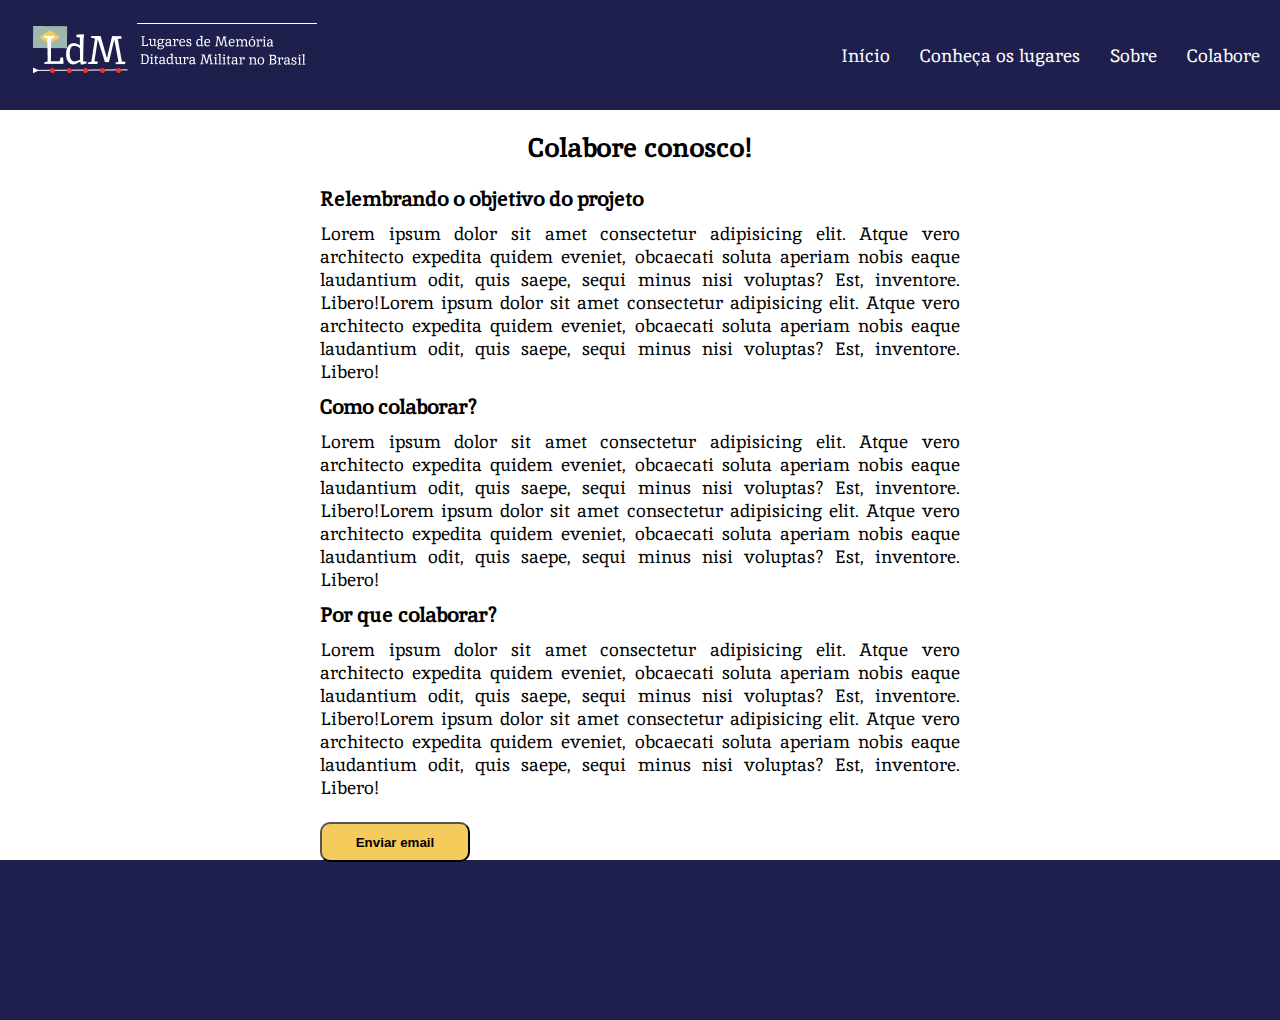
<file: colabore.html>
<!DOCTYPE html>
<html lang="pt-br">

<head>
    <meta charset="UTF-8">
    <meta name="viewport" content="width=device-width, initial-scale=1.0">
    <link rel="stylesheet" href="/css/estilo-principal.css" type="text/css">
    <link rel="preconnect" href="https://fonts.googleapis.com">
    <link rel="preconnect" href="https://fonts.gstatic.com" crossorigin>
    <link rel="stylesheet"
        href="https://fonts.googleapis.com/css2?family=Bebas+Neue&family=Inika&family=Inter&family=Noticia+Text&display=swap">
    <link rel="stylesheet"
        href="https://fonts.googleapis.com/css2?family=Bebas+Neue&family=Inika&family=Inter&family=Noticia+Text&family=PT+Sans&display=swap">
    <link rel="stylesheet"
        href="https://fonts.googleapis.com/css2?family=Bebas+Neue&family=Inika&family=Inter&family=Lora&family=Noticia+Text&family=PT+Sans&display=swap">
    <link rel="stylesheet" href="https://cdnjs.cloudflare.com/ajax/libs/font-awesome/6.4.2/css/all.min.css">

    <link rel="icon" href="/img/logo-branca.png" type="image/x-icon">
    <title>Lugares de memória</title>

</head>

<body>
    <div id="container-menu">
        <header>

            <div class="logo">
                <a href="index.html">
                    <figure>
                        <img src="./img/logo-branca.png" alt="">
                    </figure>
                </a>
            </div>

            <nav>
                <ul id="menuNav">
                    <li id="inicio">
                        <a href="/index.html">Início</a>
                    </li>
                    <li>
                        <a href="/lugares.html"> Conheça os lugares </a>
                    </li>
                    <li>
                        <a href="/index.html"> Sobre </a>
                    </li>
                    <li>
                        <a href="/colabore.html"> Colabore </a>
                    </li>
                </ul>
            </nav>
        </header>

    </div>

    <main>
        <section id="section-colabore">
            <h2> Colabore conosco!</h2>

            <article>
                <ul>
                    <li>
                        <h3> Relembrando o objetivo do projeto </h3>


                        <P>Lorem ipsum dolor sit amet consectetur adipisicing elit. Atque vero architecto expedita
                            quidem
                            eveniet, obcaecati soluta aperiam nobis eaque laudantium odit, quis saepe, sequi minus nisi
                            voluptas? Est, inventore. Libero!Lorem ipsum dolor sit amet consectetur adipisicing elit.
                            Atque vero architecto expedita quidem
                            eveniet, obcaecati soluta aperiam nobis eaque laudantium odit, quis saepe, sequi minus nisi
                            voluptas? Est, inventore. Libero!
                        </p>

                    </li>

                    <li>
                        <h3>Como colaborar?</h3>
                        <P>Lorem ipsum dolor sit amet consectetur adipisicing elit. Atque vero architecto expedita
                            quidem
                            eveniet, obcaecati soluta aperiam nobis eaque laudantium odit, quis saepe, sequi minus nisi
                            voluptas? Est, inventore. Libero!Lorem ipsum dolor sit amet consectetur adipisicing elit.
                            Atque vero architecto expedita quidem
                            eveniet, obcaecati soluta aperiam nobis eaque laudantium odit, quis saepe, sequi minus nisi
                            voluptas? Est, inventore. Libero!
                        </p>
                    </li>


                    <li>
                        <h3>Por que colaborar?</h3>
                        <P>Lorem ipsum dolor sit amet consectetur adipisicing elit. Atque vero architecto expedita
                            quidem
                            eveniet, obcaecati soluta aperiam nobis eaque laudantium odit, quis saepe, sequi minus nisi
                            voluptas? Est, inventore. Libero!Lorem ipsum dolor sit amet consectetur adipisicing elit.
                            Atque vero architecto expedita quidem
                            eveniet, obcaecati soluta aperiam nobis eaque laudantium odit, quis saepe, sequi minus nisi
                            voluptas? Est, inventore. Libero!
                        </p>
                    </li>
                </ul>
            </article>
            <br />
            <button> Enviar email </button>
        </section>

    </main>

    <footer>
    </footer>

</body>

</html>
</file>
<file: css/estilo-principal.css>
*{padding: 0; margin:0;}

body {
    font-family: 'Inika', ' Serif';
    font-size: 18px;
}


main {
    padding-top: 100px;
        
}

#container-menu {
    position: fixed;
    width: 100%;
}

header {
    background-color:#1E1F4D;
    display: flex;
    padding: 5px 20px;
    justify-content: space-between;
    align-items: center;
    height: 100px;
}

/*icone*/
figure {
    max-width: 319px;

}

figure img {
    width: 100%;
}

#menuNav {
    display: flex;
    gap: 30px;
}

#menuNav li a {
    text-decoration: none;
    color: #fff;
    font-weight: 700px;
    font-size: 1.25 em;
}

#menuNav li a:hover {
    font-weight: bold;
    color: #F5CB5C;
    border-bottom: 2px solid #F5CB5C;
    transition: 0.2s;
}

ul,
ol {
    list-style: none;
}



section {
    height:80vh; 
    width: 100%;
    padding: 20px 0;
    text-align: center;
}

#pag-inicio {
    background-color:#fff;
    display: flex;
    flex-direction: column;
    justify-content: center;
}

h1, h2 {
    text-align: center;
    margin: 10px;
}

#div-maps {
    width: 40em;
    height: 20em;
    background-color: #8f8a7d;
    margin: 30px auto;
}

#section-lugares {
    background-color:hsl(223, 60%, 29%, 0.85);  
    color: #fff;
}

#lugares {
    display: flex;
    text-align: justify;
    justify-content: space-around;
}

/*ajustar pq a div ta sobrepondo a anterior*/
#section-sobre {
    display: flex;
    flex-direction: column;
    justify-content: center;
    height: auto;
}

#section-sobre article, #section-sobre li, h4 {
    padding: 10px 0;
    width: 50vw;
    text-align: justify;
    margin: auto;
}

#text-sobre, #section-colabore {
    width: 50vw;
    text-align: justify;
    margin: auto; 
}

#section-colabore h3 {
    padding: 10px 0;
}


button {
    background-color: #F5CB5C;
    font-weight: bold;
    padding: 5px;
    border-radius: 10px;
    height: 40px;
    width: 150px;
    margin: auto;
}

#linkEmail {
color:#1E1F4D;
font-weight: bold;
}



/* fazer um rodape decente*/
footer {
    background-color: #1E1F4D;
    padding: 5px 20px;
    min-height: 150px;
    display: flex;
    justify-content: space-around;
}


footer .boxRodape {
    width: 250px;
    min-height: 150px;
  
}
.boxRodape h4, .boxRodape li, .boxRodape p {
    color: #fff;
    width: 100%;
}

footer #navRodape li a {
    text-decoration: none;
    color: #fff;
    font-size: 0.85em;
}
</file>
